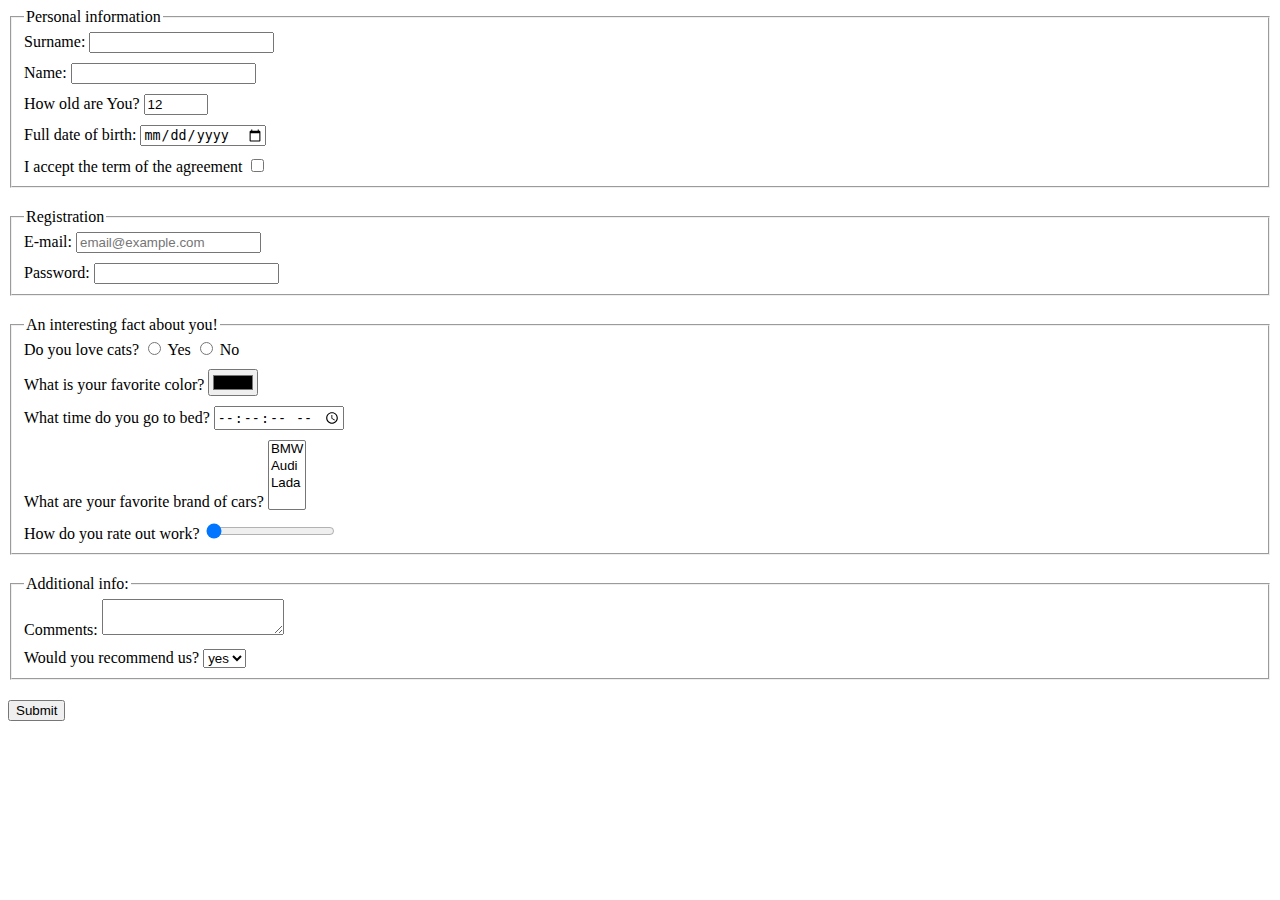
<file: index.html>
<!doctype html><html lang="en"><head><meta charset="UTF-8"><meta name="viewport" content="width=device-width, user-scalable=no, initial-scale=1.0, maximum-scale=1.0, minimum-scale=1.0"><meta http-equiv="X-UA-Compatible" content="ie=edge"><title>HTML Form</title><link rel="stylesheet" href="style.6c3700b3.css"></head><body> <form action="https://mate-academy-form-lesson.herokuapp.com/create-application" method="post"> <fieldset class="first-form"> <legend>Personal information</legend> <label class="form-field"> Surname: <input type="text" name="surname" required autocomplete="off"> </label> <label class="form-field"> <span>Name:</span> <input type="text" name="userName" autocomplete="off" required> </label> <label class="form-field"> <span>How old are You?</span> <input type="number" name="age" required value="12" min="1" max="100" autocomplete="off"> </label> <label class="form-field"> <span>Full date of birth:</span> <input type="date" name="birth-date" autocomplete="off" required> </label> <label class="form-field"> <span>I accept the term of the agreement</span> <input type="checkbox" name="terms" required> </label> </fieldset> <fieldset class="form-groups second-form"> <legend>Registration</legend> <label class="form-field"> <span>E-mail:</span> <input type="email" name="email" autocomplete="off" required placeholder="email@example.com"> </label> <label class="form-field"> <span>Password:</span> <input type="password" name="password" autocomplete="off" required> </label> </fieldset> <fieldset class="form-groups"> <legend>An interesting fact about you!</legend> <label class="form-field"> <span>Do you love cats?</span> <input type="radio" name="love-cats" value="Yes" required> Yes <input type="radio" name="love-cats" value="No" required> No </label> <label class="form-field"> <span>What is your favorite color?</span> <input type="color" name="favorite-color" required> </label> <label class="form-field"> <span>What time do you go to bed?</span> <input type="time" name="time-to-bed" required step="2"> </label> <label class="form-field"> <span>What are your favorite brand of cars?</span> <select name="brand-of-cars" multiple> <option value="BMW">BMW</option> <option value="Audi">Audi</option> <option value="Lada">Lada</option> </select> </label> <label class="form-field"> <span>How do you rate out work?</span> <input type="range" name="rate-of-work" value="0"> </label> </fieldset> <fieldset class="form-groups"> <legend>Additional info:</legend> <label class="form-field"> <span>Comments:</span> <textarea name="comments" autocomplete="off" required></textarea> </label> <label class="form-field"> <span>Would you recommend us?</span> <select name="is-recommend"> <option value="yes" selected>yes</option> <option value="no">no</option> </select> </label> </fieldset> <button type="submit">Submit</button> </form> <script type="text/javascript" src="main.e97352c4.js"></script> </body></html>
</file>
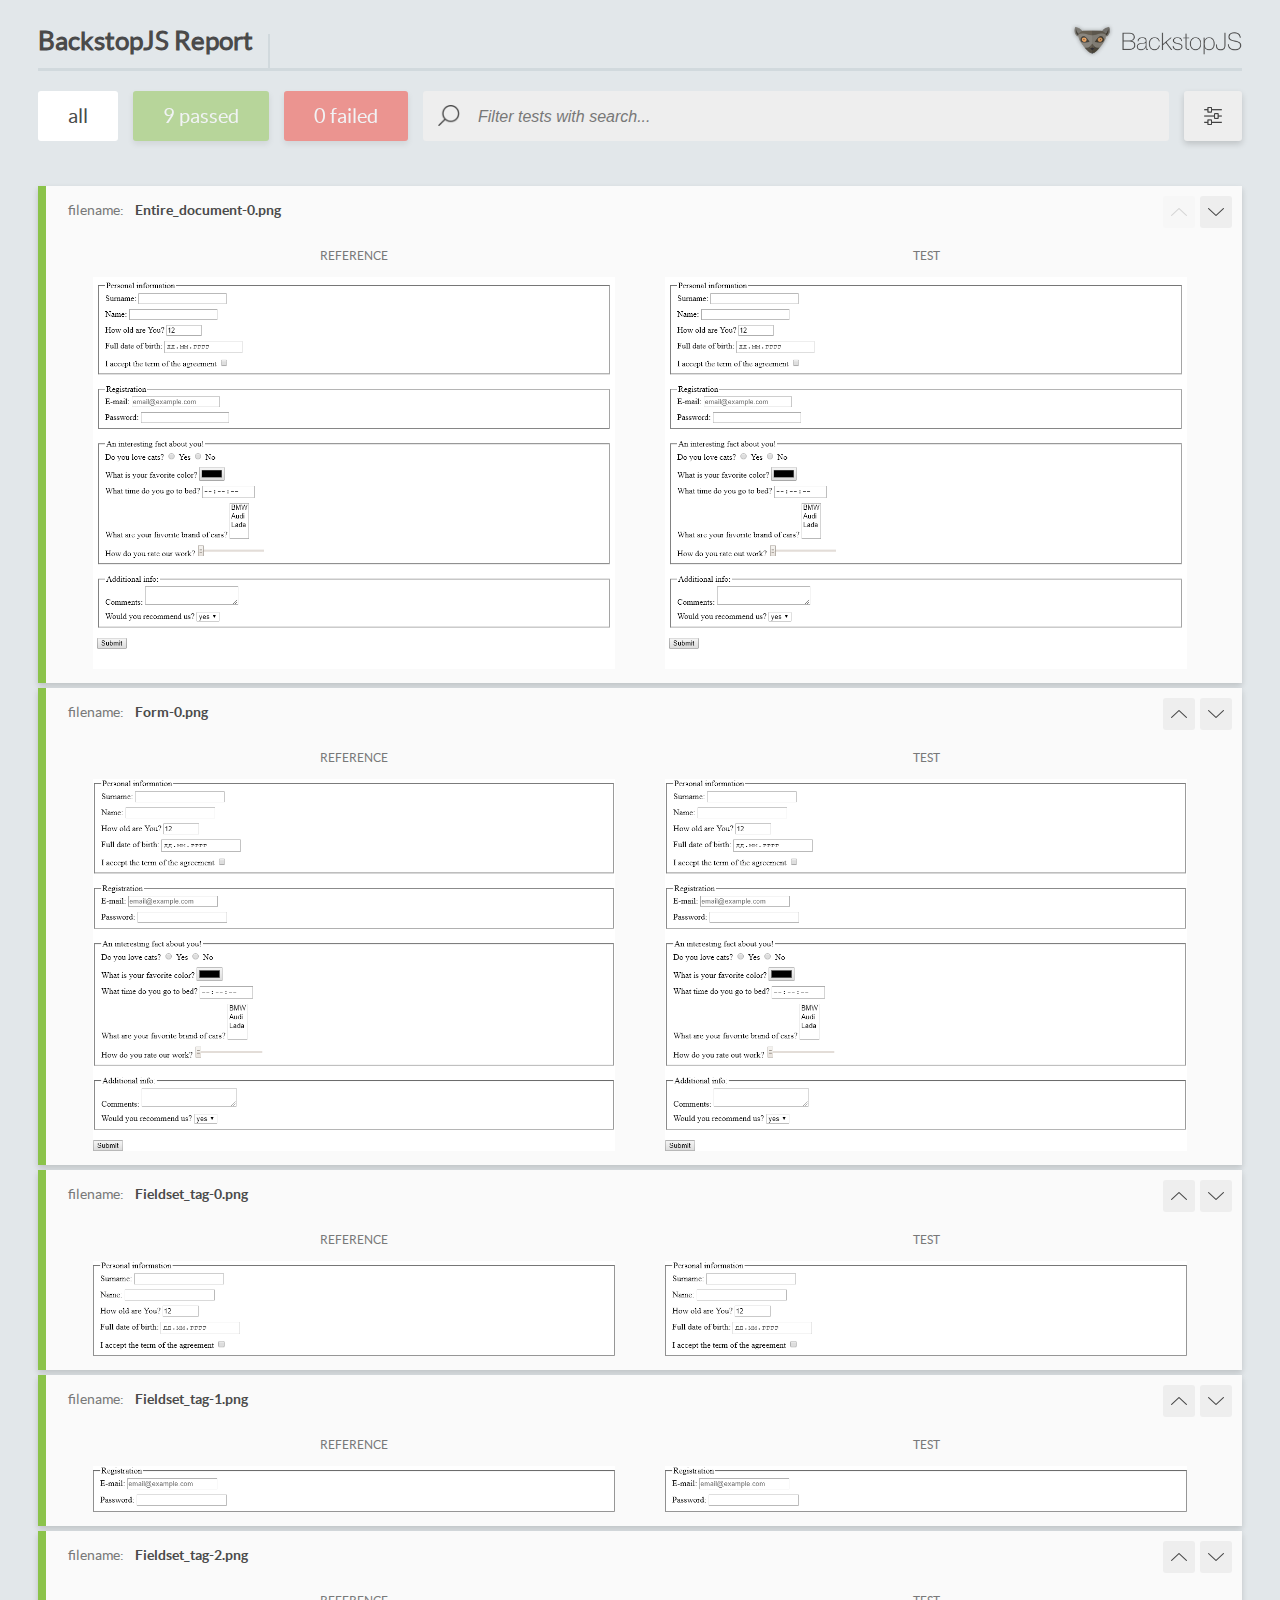
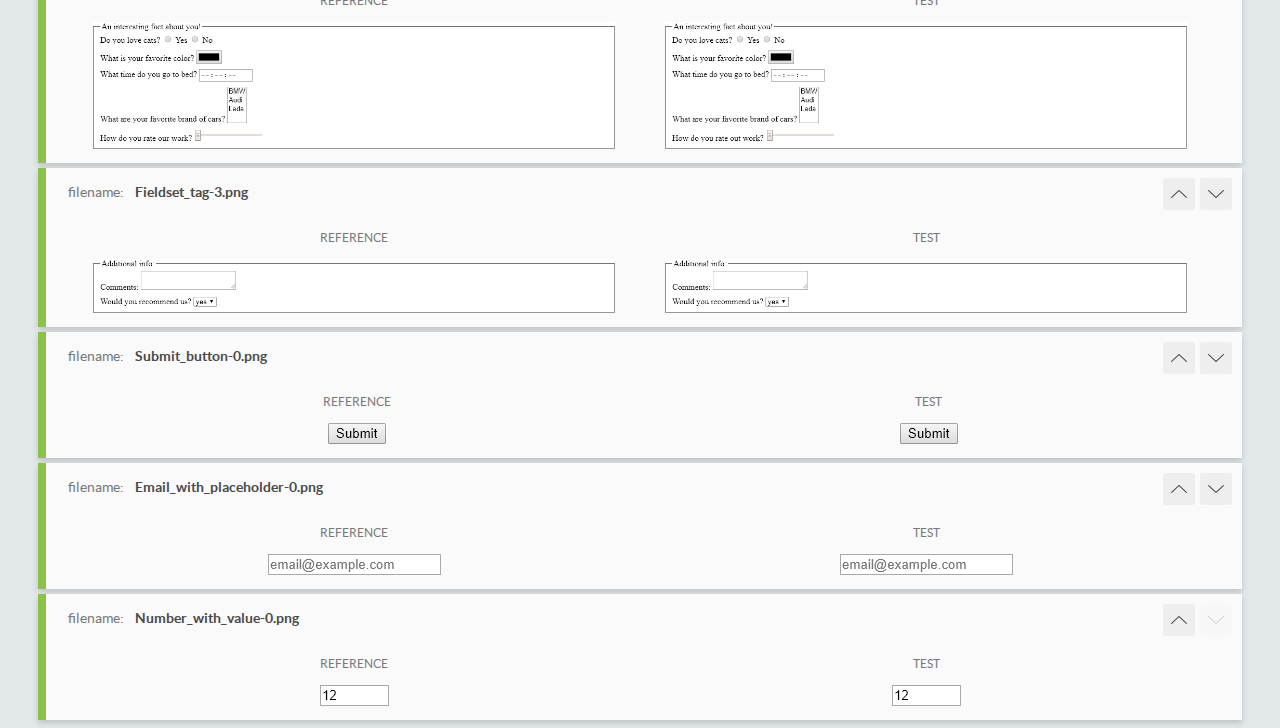
<file: report/html_report/index.html>
<!DOCTYPE html>
<html>
  <head>
    <meta charset="utf-8">
    <title>BackstopJS Report</title>

    <style>
      @font-face {
          font-family: 'latoregular';
          src: url('./assets/fonts/lato-regular-webfont.woff2') format('woff2'),
              url('./assets/fonts/lato-regular-webfont.woff') format('woff');
          font-weight: 400;
          font-style: normal;
      }
      @font-face {
          font-family: 'latobold';
          src: url('./assets/fonts/lato-bold-webfont.woff2') format('woff2'),
              url('./assets/fonts/lato-bold-webfont.woff') format('woff');
          font-weight: 700;
          font-style: normal;
      }

      .ReactModal__Body--open {
          overflow: hidden;
      }
      .ReactModal__Body--open .header {
        display: none;
      }

    </style>
  </head>
  <body style="background-color: #E2E7EA">
    <div id="root">

    </div>
    <script type="text/javascript">
      function report (report) { // eslint-disable-line no-unused-vars
        window.tests = report;
      }
    </script>
    <script type="text/javascript" src="config.js"></script>
    <script type="text/javascript" src="index_bundle.js"></script>
  </body>
</html>
</file>
<file: style.6c3700b3.css>
.form-field{display:block;padding-bottom:10px}.form-groups{margin:20px 2px}.first-form,.form-groups{padding-bottom:0}
/*# sourceMappingURL=style.6c3700b3.css.map */
</file>
